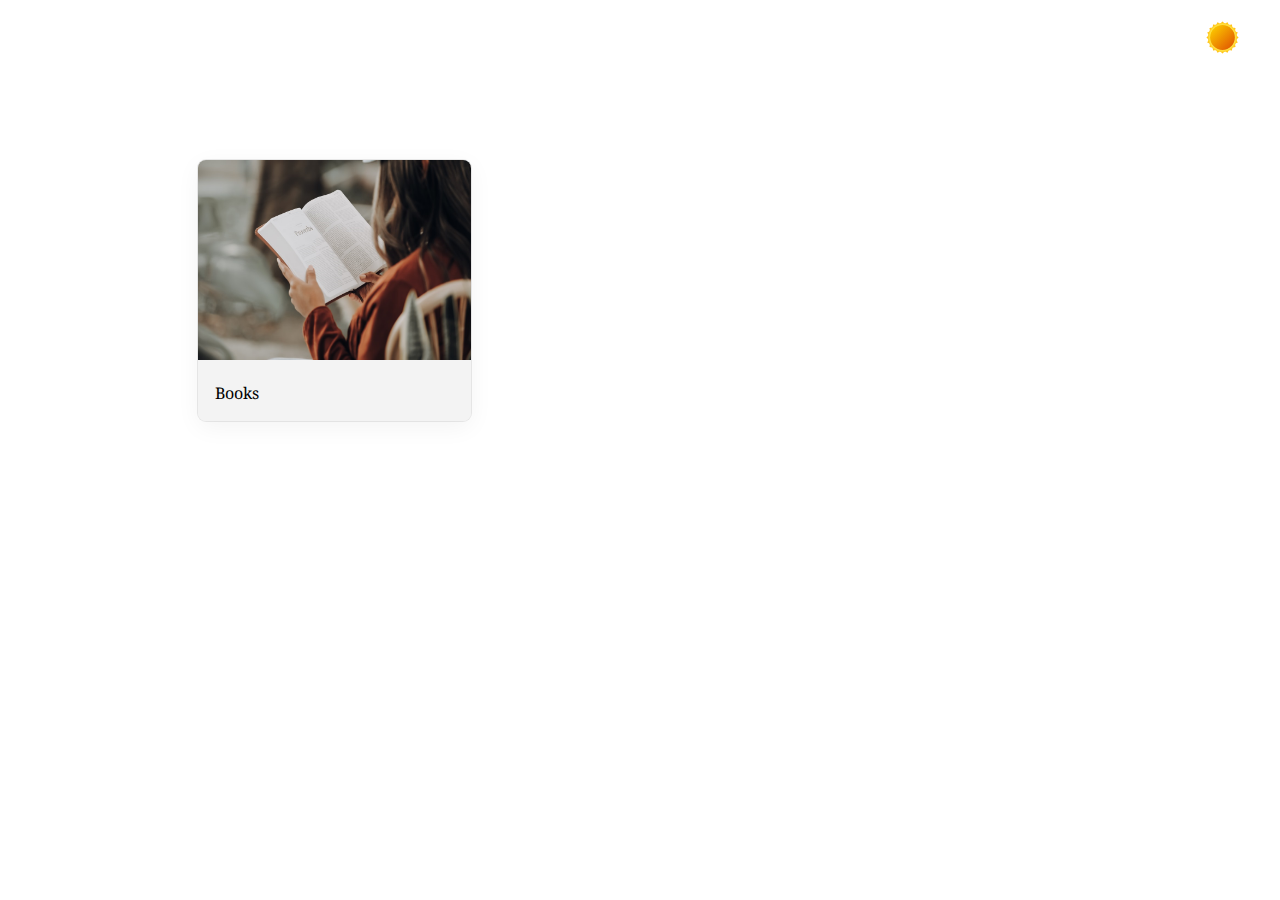
<file: index.html>
<!DOCTYPE html>
<html lang="en">
<head>
  <meta charset="UTF-8">
  <title>News-block</title>
  <link rel="stylesheet" href="news-block.css">
  <script src="js/theming.js" defer></script>
  <script src="js/selectData.js" defer></script>
  <script src="js/topicsData.js" defer></script>
  <script src="js/news-block.js" defer></script>
  <script src="js/createSubcategories.js" defer></script>
  <link rel="preconnect" href="https://fonts.googleapis.com">
  <link rel="preconnect" href="https://fonts.gstatic.com" crossorigin>
  <link href="https://fonts.googleapis.com/css2?family=Noto+Serif&display=swap" rel="stylesheet">
</head>

<body>

<div class="theme-button">
  <img src="images/icons8-sun.svg" width="35" height="35" alt="sun">
  <img src="images/clear_night.svg" alt="crescent-moon" width="30" height="30">
</div>

<div class="choose">Choose your category</div>
<div id="select"></div>

<div class="news-list"></div>
<div class="subcategories"></div>

</body>
</html>
</file>
<file: news-block.css>
body {
  font-family: 'Noto Serif', serif;
}

.dark {
  background-color: #262626;
}

.hidden {
  display: none;
}

.show {
  display: block;
}

.theme-button {
  position: fixed;
  right: 40px;
  top: 20px;
  border: none;
  cursor: pointer;
  width: 35px;
  height: 35px;
}


.theme-button img:last-child {
  position: fixed;
  right: 40px;
  top: 20px;
  border: none;
  display: none;
  cursor: pointer;
  width: 35px;
  height: 35px;
  color: yellow;
}

.choose {
  display: none;
  border: 1px grey solid;
  width: 200px;
  text-align: center;
  padding: 10px 0 10px 0;
  background-color: #484649;
  color: lightgray;
  cursor: pointer;
  user-select: none;
  box-sizing: border-box;
}

.dark .choose {
  color: #b8ab99;
}

#select {
  display: none;
  flex-direction: column;
  /*padding: 10px 5px;*/
  width: 200px;
  text-align: center;
  background-color: #484649;
  color: lightgray;
  position: absolute;
}


.select-list {
  list-style: none;
  cursor: pointer;
  user-select: none;
}

.dark .select-list {
  color: #b8ab99;
}

.news-list {
  display: grid;
  /*flex-direction: column;*/
  gap: 2rem;
  grid-template-columns: 1fr 1fr 1fr;
  width: 70%;
  margin: 160px auto;

}

/*.news-list.shown {*/
/*  margin: 10px auto;*/
/*}*/

.news-list div {
  border-radius: 8px;
  background-color: #e4e4e475;
  cursor: pointer;
  transition: 0.2s;
  box-shadow:
    rgba(0, 0, 0, 0.05) 0 6px 24px 0,
    rgba(0, 0, 0, 0.08) 0 0 0 1px;
}


.dark .news-list div:hover {
  box-shadow:
    rgba(255, 255, 255, 0.26) 0 10px 36px 0,
    rgba(255, 255, 255, 0.06) 0 0 0 1px;
}

.news-list div:hover {
  box-shadow:
    rgba(0, 0, 0, 0.16) 0 10px 36px 0,
    rgba(0, 0, 0, 0.16) 0 0 0 1px;
}

.dark .news-list div {
  background-color: #ffffffd6;
}

.news-list div img {
  border-top-left-radius: 8px;
  border-top-right-radius: 8px;
  width: 100%;
  height: 200px;
}

.news-list p {
  padding: 17px;
  margin: 0;
}

.subcategories {
  display: grid;
  width: 70%;
  margin: 170px auto;
  transition: 0.2s;
}

/*.shown {*/
/*  display: grid;*/
/*  margin: -703px 0 0 225px;*/
/*}*/

.subcategories div {
  border-radius: 8px;
  box-shadow:
    rgba(0, 0, 0, 0.05) 0 6px 24px 0,
    rgba(0, 0, 0, 0.08) 0 0 0 1px;
  cursor: pointer;
  padding: 5px 50px 5px 50px;
  transition: 0.3s;
  margin-bottom: 15px;
}

.subcategories div:hover {
  box-shadow:
    rgba(0, 0, 0, 0.16) 0 10px 36px 0,
    rgba(0, 0, 0, 0.16) 0 0 0 1px;
  margin-left: 30px;
  margin-right: -30px;
}

.dark .subcategories div {
  background-color: #4c4a4ad6;
  outline-color: #262626;
  color: #b8ab99;
}

.dark .subcategories div:hover {
  box-shadow:
    rgba(255, 255, 255, 0.26) 0 10px 36px 0,
    rgba(255, 255, 255, 0.16) 0 0 0 1px;
}

.return-button {
  width: 30px;
  height: 25px;
  margin: 120px 0 30px 250px;
  cursor: pointer;
  transition: 0.2s;
}

.return-button:hover {
  border: 2px solid cornflowerblue;
  border-radius: 50%;
  background-color: aliceblue;
  padding: 7px 5px;
  margin-bottom: 19px;
  margin-top: 113px;
  margin-left: 242px;
}

.animals-image {
  width: 300px;
  height: auto;
  margin-bottom: 30px;
}

.content {
  display: inline-grid;
  position: absolute;
  width: 600px;
  margin-left: 50px;
}


.look-button {
  margin: 20px 0 0 0;
  border: 1px solid cornflowerblue;
  border-radius: 5px;
  width: 100px;
  text-align: center;
  padding: 5px;
  transition: 0.2s;
}

.look-button:hover {
  border: 1px solid lightgray;
  color: cornflowerblue;
}
</file>
